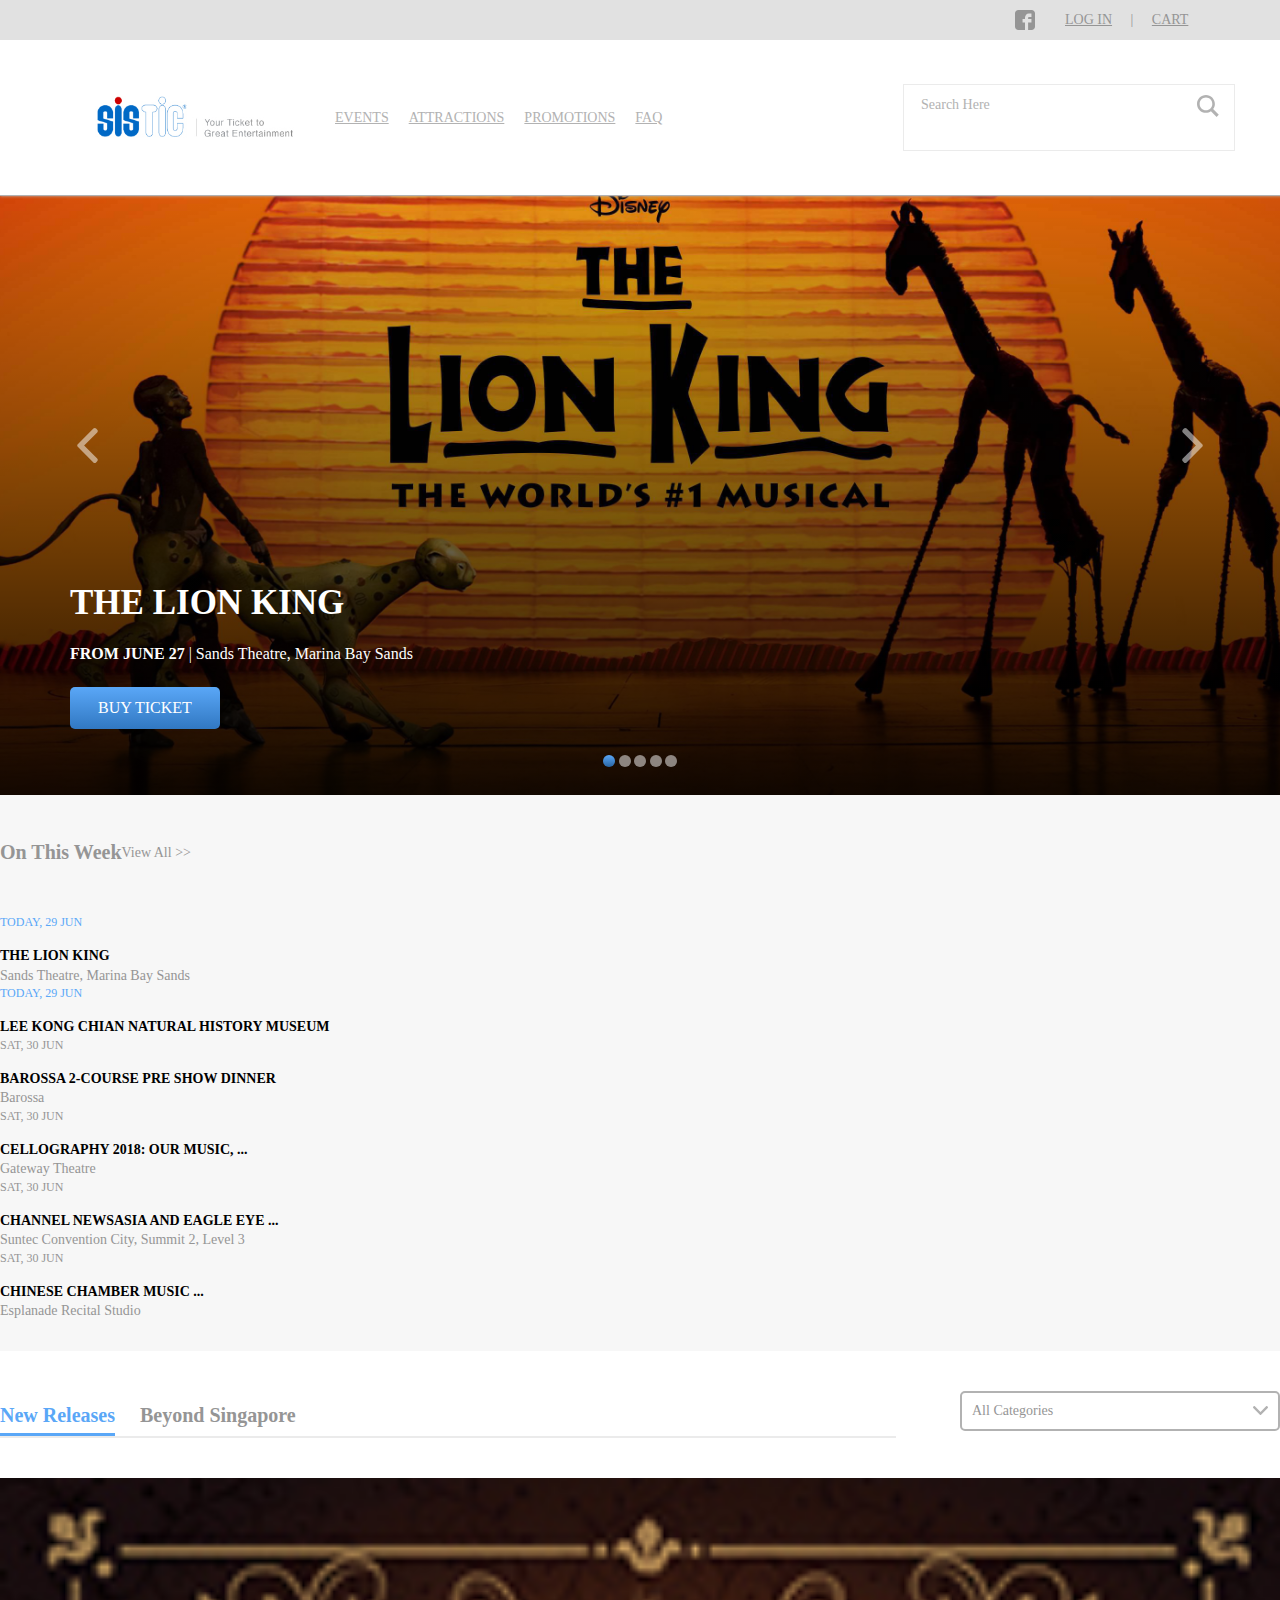
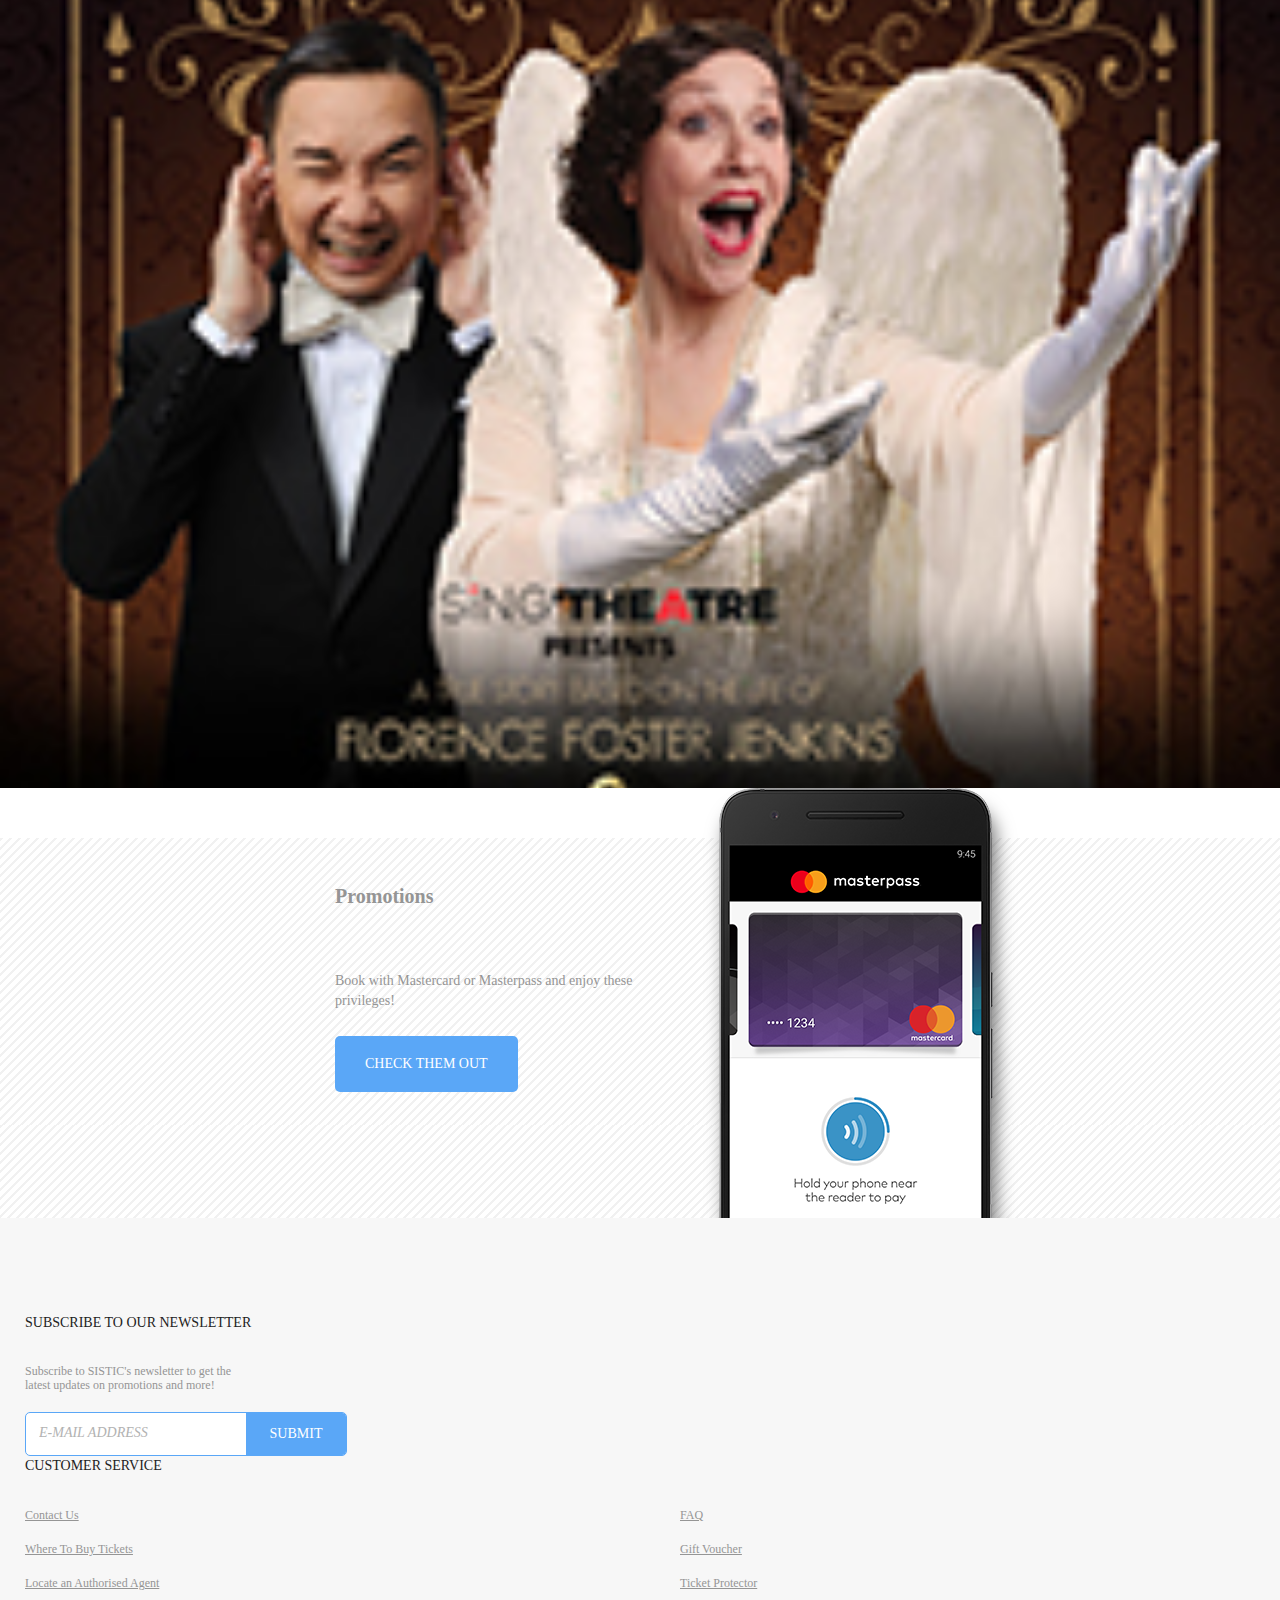
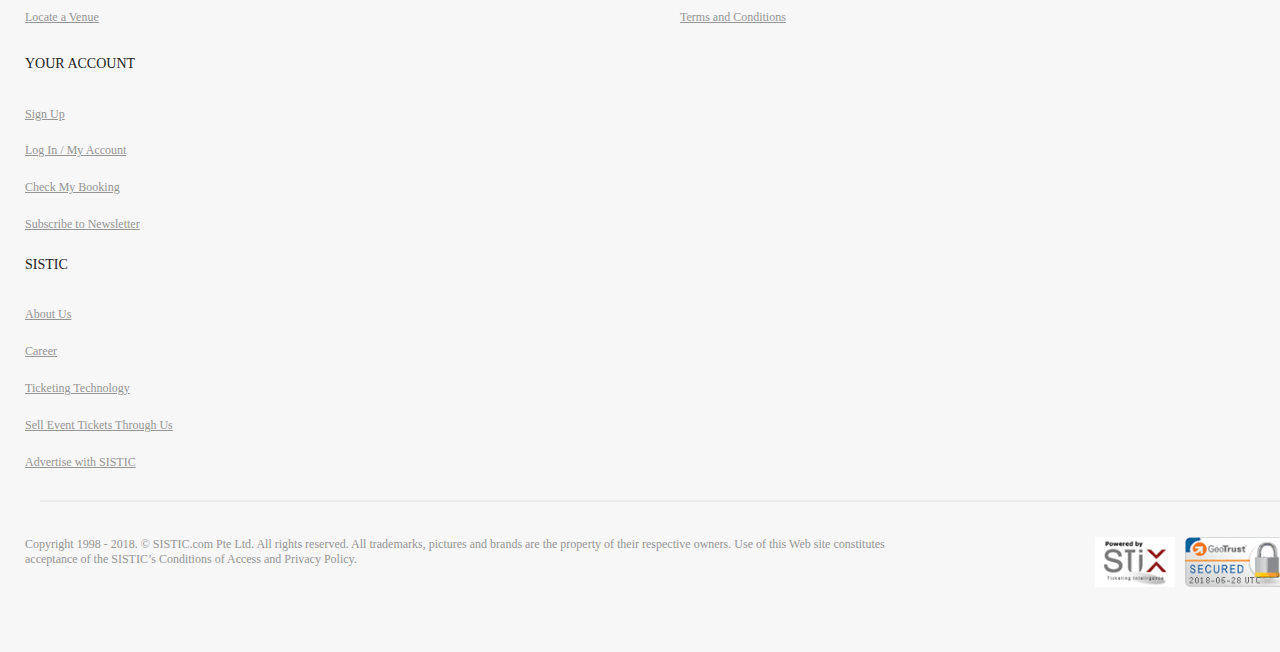
<file: index.html>
<!doctype html>
<html class="no-js" lang="">

<head>
  <meta charset="utf-8">
  <meta http-equiv="x-ua-compatible" content="ie=edge">
  <title>SISTIC</title>
  <meta name="description" content="">
  <meta name="viewport" content="width=device-width, initial-scale=1, shrink-to-fit=no">

  <link href="https://fonts.googleapis.com/css?family=Cute+Font&amp;subset=korean" rel="stylesheet">

<link rel="stylesheet" href="https://stackpath.bootstrapcdn.com/bootstrap/4.1.3/css/bootstrap.min.css" integrity="sha384-MCw98/SFnGE8fJT3GXwEOngsV7Zt27NXFoaoApmYm81iuXoPkFOJwJ8ERdknLPMO" crossorigin="anonymous">

<link rel="stylesheet" href="css/normalize.css">
<link rel="stylesheet" href="css/sistic.css">

  <link rel="manifest" href="site.webmanifest">
  <link rel="apple-touch-icon" href="icon.png">

  <link rel="shortcut icon" type="image/png" href='img/favicon.ico'>
  <!-- Place favicon.ico in the root directory -->

<script src="https://ajax.googleapis.com/ajax/libs/jquery/1.11.0/jquery.min.js"></script>



</head>

<body>

<div class="header-grey">
  <div class="innerheader-grey">

    <div class="links">
      <a class="facebook" href=""></a>
      <a class="login" href="">LOG IN</a>
      |
      <a class="cart" href="">CART</a>
    </div>

  </div>
</div>


<div class="header-white">
  <div class="hiddencontainer">
    <div class="everything">

      <a href="index.html"><img class="logo" src="img/logo.jpg" /></a>

      <div class="nav">
        <ul>
          <li><a href="">EVENTS</a></li>
          <li><a href="">ATTRACTIONS</a></li>
          <li><a href="">PROMOTIONS</a></li>
          <li><a href="">FAQ</a></li>
        </ul>
      </div>

      <div class="icons">
        <div class="searchicon"></div>

        <form class="searchbox">
          <input type="search" id="search_input" placeholder="Search Here" class="search"/>
          <a href="search.html"><div class="submit""></div></a>
        </form>

        <div class="hamburgermenuicon"></div>
      </div>

    </div>
  </div>
</div>





<!--BODY-->

<div class="carousel">

	<div class="carousel-img">
    <div class="gradientoverlay"></div>
  </div>

  <div class="carousel-header">

    <a href=""><div class="prev"></div></a>
    <a href=""><div class="next"></div></a>

    <h1><strong>THE LION KING</strong></h1>

    <p class="pmobile">
      <strong>FROM JUNE 27</strong>
      <br>
      Sands Theatre, Marina Bay Sands
    </p>

    <p class="ptabdes">
      <strong>FROM JUNE 27</strong> | Sands Theatre, Marina Bay Sands
    </p>

    <a href=""><button value="BUY TICKET" class="buy-ticket">BUY TICKET</button></a>

  </div>

  <div class="dots">
    <center>
      <div class="selecteddot"></div>
      <div class="normaldot"></div>
      <div class="normaldot"></div>
      <div class="normaldot"></div>
      <div class="normaldot"></div>
    </center>
  </div>

</div>






<!--on this week for mobile and tablet-->

<div class="onthisweek mobile">

  <h1>On This Week</h1>
  <p>View All >></p>


  <div class="dayswrapper">
    <div class="days">

      <div class="oneday">
        <div class="date">TODAY, 29 JUN</div>
        <div class="eventtitle"><strong>THE LION KING</strong></div>
        Sands Theatre, Marina Bay Sands
      </div>

      &nbsp;


      <div class="oneday">
        <div class="date">TODAY, 29 JUN</div>
        <div class="eventtitle"><strong>LEE KONG CHIAN NATURAL HISTORY MUSEUM</strong></div>
      </div>

      &nbsp;

      <div class="oneday">
        <div class="otherdate">SAT, 30 JUN</div>
        <div class="eventtitle"><strong>BAROSSA 2-COURSE PRE SHOW DINNER</strong></div>
          Barossa
      </div>

      &nbsp;

      <div class="oneday">
        <div class="otherdate">SAT, 30 JUN</div>
        <div class="eventtitle"><strong>CELLOGRAPHY 2018: OUR MUSIC, ...</strong></div>
          Gateway Theatre
      </div>

      &nbsp;

      <div class="oneday">
        <div class="otherdate">SAT, 30 JUN</div>
        <div class="eventtitle"><strong>CHANNEL NEWSASIA AND EAGLE EYE ...</strong></div>
          Suntec Convention City, Summit 2, Level 3
      </div>

      &nbsp;

      <div class="oneday">
        <div class="otherdate">SAT, 30 JUN</div>
        <div class="eventtitle"><strong>CHINESE CHAMBER MUSIC ...</strong></div>
          Esplanade Recital Studio
      </div>


    </div>
  </div>

</div>



<!--new releases for mobile-->

<div class="newrelease mobile">

  <div class="tabs"><h1><span class="chosen">New Releases</span>&nbsp; Beyond Singapore</h1></div>

  <div class="p">
    <form>
      <select id="dropdown">
        <option value="1">All Categories</option>
        <option value="2">Comedy</option>
        <option value="3">Concert</option>
        <option value="4">Dance</option>
        <option value="5">Family Entertainment</option>
        <option value="6">Film/Movies</option>
        <option value="7">Food & Beverage</option>
        <option value="8">Lifestyle/Leisure</option>
        <option value="9">MICE</option>
        <option value="10">Merchandise</option>
        <option value="11">Musical</option>
        <option value="12">Orchestra</option>
        <option value="13">Seminar/Workshop</option>
        <option value="13">Sports</option>
        <option value="14">Theatre</option>
      </select>
    </form>
  </div>




  <div class="eventswrapper">

    <div class="events firstevent">

      <div class="event" style="margin-left:15px">
        <a href="">
          <img src="img/SOUVENIR.jpg" />
          <div class="title"><span class="title-span">SOUVENIR</span></div>
        </a>
        <div class="eventdate">Wed, 19 - Sat, 29 Sep 2018</div>
      </div>

      &nbsp;

      <div class="event">
        <a href="">
          <img src="img/CHANCE.jpg" />
          <div class="title"><span class="title-span">Chance The Rapper – Live in Singapore</span></div>
        </a>
        <div class="eventdate">Sat, 25 Aug 2018</div>
      </div>

      &nbsp;


      <div class="event">
        <a href="">
          <img src="img/GETAI.jpg" />
          <div class="title"><span class="title-span">Getai Challenge 2018 – Grand Final</span></div>
        </a>
        <div class="eventdate">Thu, 26 Jul 2018</div>
      </div>

      &nbsp;

      <div class="event ">
        <a href="">
          <img src="img/SUNGHAJUNG.jpg" />
          <div class="title"><span class="title-span">AT HOME WITH SUNGHA JUNG</span></div>
        </a>
        <div class="eventdate">Fri, 10 Aug 2018</div>
      </div>

      &nbsp;

      <div class="event">
        <a href="">
          <img src="img/THEFALL.jpg" />
          <div class="title"><span class="title-span">THE FALL</span></div>
        </a>
        <div class="eventdate">Fri, 24 - Sat, 25 Aug 2018</div>
      </div>

      &nbsp;

      <div class="event">
        <a href="">
          <img src="img/COMEDYJAM.jpg" />
          <div class="title"><span class="title-span">Middle Eastern Comedy Jam (M18</span></div>
        </a>
        <div class="eventdate">Thu, 9 Aug 2018</div>
      </div>

      &nbsp;

    </div>

  </div>

  <center><a href=""><button value="VIEW ALL" class="viewall">View all</button></a></center>

</div>






<!--on this week for DESKTOP-->


<div class="graybg">
  <div class="container">
    <div class="onthisweekdes col-lg-12">

      <div class="header">
        <h1 class="col-lg-10">On This Week</h1>
        <p class="col-lg-2">View All >></p>
      </div>

      <div class="row">

        <br>

        <div class="col-lg-2">
          <div class="date">TODAY, 29 JUN</div>
          <div class="eventtitle"><strong>THE LION KING</strong></div>
          Sands Theatre, Marina Bay Sands
        </div>

        <div class="col-lg-2">
          <div class="date">TODAY, 29 JUN</div>
          <div class="eventtitle"><strong>LEE KONG CHIAN NATURAL HISTORY MUSEUM</strong></div>
        </div>

        <div class="col-lg-2">
          <div class="otherdate">SAT, 30 JUN</div>
          <div class="eventtitle"><strong>BAROSSA 2-COURSE PRE SHOW DINNER</strong></div>
            Barossa
        </div>

        <div class="col-lg-2">
          <div class="otherdate">SAT, 30 JUN</div>
          <div class="eventtitle"><strong>CELLOGRAPHY 2018: OUR MUSIC, ...</strong></div>
            Gateway Theatre
        </div>

        <div class="col-lg-2">
          <div class="otherdate">SAT, 30 JUN</div>
          <div class="eventtitle"><strong>CHANNEL NEWSASIA AND EAGLE EYE ...</strong></div>
            Suntec Convention City, Summit 2, Level 3
        </div>

        <div class="col-lg-2">
          <div class="otherdate">SAT, 30 JUN</div>
          <div class="eventtitle"><strong>CHINESE CHAMBER MUSIC ...</strong></div>
            Esplanade Recital Studio
        </div>

      </div>

    </div>
  </div>
</div>



<!--new releases for TABLET and DESKTOP-->


<div class="container newreleases-tab-container">
  <div class="newrelease desktop tablet col-lg-12">

    <div class="tabs"><h1><span class="chosen">New Releases</span>&nbsp; Beyond Singapore</h1></div>

    <div class="p">
      <form>
        <select id="dropdown">
          <option value="1">All Categories</option>
          <option value="2">Comedy</option>
          <option value="3">Concert</option>
          <option value="4">Dance</option>
          <option value="5">Family Entertainment</option>
          <option value="6">Film/Movies</option>
          <option value="7">Food & Beverage</option>
          <option value="8">Lifestyle/Leisure</option>
          <option value="9">MICE</option>
          <option value="10">Merchandise</option>
          <option value="11">Musical</option>
          <option value="12">Orchestra</option>
          <option value="13">Seminar/Workshop</option>
          <option value="13">Sports</option>
          <option value="14">Theatre</option>
        </select>
      </form>
    </div>


    <div class="eventswrapper">

      <div class="row">

        <div class="eventdes col-md-4 col-lg-3">
        <a href="">
          <img src="img/SOUVENIR.jpg" />
          <div class="title"><span class="title-span">SOUVENIR</span></div>
        </a>
          <div class="eventdate">Wed, 19 - Sat, 29 Sep 2018</div>
        </div>

        <div class="eventdes col-md-4 col-lg-3">
          <a href="">
            <img src="img/CHANCE.jpg" />
            <div class="title"><span class="title-span">Chance The Rapper – Live in Singapore</span></div>
          </a>
          <div class="eventdate">Sat, 25 Aug 2018</div>
        </div>

        <div class="eventdes col-md-4 col-lg-3">
          <a href="">
            <img src="img/GETAI.jpg" />
            <div class="title"><span class="title-span">Getai Challenge 2018 – Grand Final</span></div>
          </a>
          <div class="eventdate">Thu, 26 Jul 2018</div>
        </div>

        <div class="eventdes col-md-4 col-lg-3">
          <a href="">
            <img src="img/SUNGHAJUNG.jpg" />
            <div class="title"><span class="title-span">AT HOME WITH SUNGHA JUNG</span></div>
          </a>
          <div class="eventdate">Fri, 10 Aug 2018</div>
        </div>

        <div class="eventdes col-md-4 col-lg-3">
          <a href="">
            <img src="img/THEFALL.jpg" />
            <div class="title"><span class="title-span">THE FALL</span></div>
          </a>
          <div class="eventdate"><span class="title-span">Fri, 24 - Sat, 25 Aug 2018</span></div>
        </div>

        <div class="eventdes col-md-4 col-lg-3">
          <a href="">
            <img src="img/COMEDYJAM.jpg" />
            <div class="title"><span class="title-span">Middle Eastern Comedy Jam (M18)</span></div>
          </a>
          <div class="eventdate">Thu, 9 Aug 2018</div>
        </div>

        <div class="eventdes col-md-4 col-lg-3 desktop">
          <a href="">
            <img src="img/SPELLBOOK.jpg" />
            <div class="title"><span class="title-span">SSO CONCERTS FOR CHILDREN: THE CONDUCTOR'S ...</span></div>
          </a>
          <div class="eventdate">Sat, 8 - Sun, 9 Sep 2018</div>
        </div>

        <div class="eventdes col-md-4 col-lg-3 desktop">
          <a href="">
            <img src="img/MUSIC.jpg" />
            <div class="title"><span class="title-span">SSO CONCERTS FOR CHILDREN: MUSIC TELLS A STORY</span></div>
          </a>
          <div class="eventdate">Sat, 10 - Sun, 11 Nov 2018</div>
        </div>

      </div>

      <center><a href=""><button value="VIEW ALL" class="viewall">View all</button></a></center>

    </div>

  </div>
</div>




<!--PROMOTIONS-->

<div class="promodes1 desktop">

  <div class="promodes2">

    <div class="promo2">
      <h1>Promotions</h1>
      <p>Book with Mastercard or Masterpass and enjoy these privileges!</p>
      <a href=""><button value="checkthemout" class="checkthemout">CHECK THEM OUT</button></a>
    </div>

    <img class="masterpass" src="img/masterpass.png" />

  </div>

</div>




<!--PROMOTIONS FOR MOBILE AND TABLET-->


<div class="promo">

  <div class="promo2">
    <h1>Promotions</h1>
    <p>Book with Mastercard or Masterpass and enjoy these privileges!</p>
    <a href=""><button value="checkthemout" class="checkthemout">CHECK THEM OUT</button></a>
  </div>

  <img class="masterpass" src="img/masterpass.png" />

</div>





<div class="searchpopup">
  <div class="searchbox-container">

    <form class="searchbox-mobile">
      <input type="search" id="search_input" placeholder="Search Here" class="search-mobile"/>
      <a href="search.html"><div class="submit-mobile""></div></a>
    </form>

  </div>
</div>



<!--footer-->
<div class="footer">
  <div class="mobfooter">

      <div class="subscribe">SUBSCRIBE TO OUR NEWSLETTER</div>
      <div class="first">

        <p>Subscribe to SISTIC's newsletter to get the latest updates on promotions and more!</p>

        <form class="subscribebox">
          <input placeholder="E-mail address" type="email" id="email_input" class="email" />
          <input type="submit" value="SUBMIT" class="subscribesubmit" />
        </form>

      </div>


      <div class="service">CUSTOMER SERVICE</div>
      <div class="second">
        <ul class="ulfooter3 p2">
            <li><a href="">Contact Us</a></li>
            <li><a href="">Where To Buy Tickets</a></li>
            <li><a href="">Locate an Authorised Agent</a></li>
            <li><a href="">Locate a Venue</a></li>
            <li><a href="">FAQ</a></li>
            <li><a href="">Gift Voucher</a></li>
            <li><a href="">Ticket Protector</a></li>
            <li><a href="">Terms and Conditions</a></li>
          </ul>
      </div>


      <div class="account">YOUR ACCOUNT</div>
      <div class="third">
        <ul class="ulfooter3">
          <li><a href="">Sign Up</a></li>
          <li><a href="">Log In / My Account</a></li>
          <li><a href="">Check My Booking</a></li>
          <li><a href="">Subscribe to Newsletter</a></li>
        </ul>
      </div>

      <div class="sistic">SISTIC</div>
      <div class="fourth">
        <ul class="ulfooter3">
            <li><a href="">About Us</a></li>
            <li><a href="">Career</a></li>
            <li><a href="">Ticketing Technology</a></li>
            <li><a href="">Sell Event Tickets Through Us</a></li>
            <li><a href="">Advertise with SISTIC</a></li>
          </ul>
      </div>


      <div class="cc">
        Copyright 1998 - 2018. © SISTIC.com Pte Ltd. All rights reserved. All trademarks, pictures and brands are the property of their respective owners. Use of this Web site constitutes acceptance of the SISTIC’s Conditions of Access and Privacy Policy.
      </div>

      <div class="poweredby">
        <img src="img/footer-stix-logo.gif" />
        &nbsp;
        <img src="img/getgeotrustsslseal.gif" />
      </div>

  </div>



  <div class="container desfooter">
    <div class="row">

        <div class="col-lg-4">
          SUBSCRIBE TO OUR NEWSLETTER
          <p>Subscribe to SISTIC's newsletter to get the<br>latest updates on promotions and more!</p>

          <form class="subscribebox">
            <input placeholder="E-mail address" type="email" id="email_input" class="email" />
            <input type="submit" value="SUBMIT" class="subscribesubmit" />
          </form>
        </div>

        <div class="col-lg-4">
          CUSTOMER SERVICE
          <br>

            <ul class="ulfooter1 p2">
              <li><a href="">Contact Us</a></li>
              <li><a href="">Where To Buy Tickets</a></li>
              <li><a href="">Locate an Authorised Agent</a></li>
              <li><a href="">Locate a Venue</a></li>
            </ul>

            <ul class="ulfooter2 p2">
              <li><a href="">FAQ</a></li>
              <li><a href="">Gift Voucher</a></li>
              <li><a href="">Ticket Protector</a></li>
              <li><a href="">Terms and Conditions</a></li>
            </ul>

        </div>

        <div class="col-lg-2">
          YOUR ACCOUNT

            <ul class="ulfooter3">
              <li><a href="">Sign Up</a></li>
              <li><a href="">Log In / My Account</a></li>
              <li><a href="">Check My Booking</a></li>
              <li><a href="">Subscribe to Newsletter</a></li>
            </ul>

        </div>


        <div class="col-lg-2">
          SISTIC

            <ul class="ulfooter3">
              <li><a href="">About Us</a></li>
              <li><a href="">Career</a></li>
              <li><a href="">Ticketing Technology</a></li>
              <li><a href="">Sell Event Tickets Through Us</a></li>
              <li><a href="">Advertise with SISTIC</a></li>
            </ul>

        </div>

        <div class="line"></div>

        <div class="cc col-lg-8">
          Copyright 1998 - 2018. © SISTIC.com Pte Ltd. All rights reserved. All trademarks, pictures and brands are the property of their respective owners. Use of this Web site constitutes acceptance of the SISTIC’s Conditions of Access and Privacy Policy.
        </div>

        <div class="poweredby col-lg-4">
          <img src="img/footer-stix-logo.gif" />
          &nbsp;
          <img src="img/getgeotrustsslseal.gif" />
        </div>


    </div>
  </div>


</div>



<script>

$(function(){
  $('.searchicon').click(function(){
    
      var hidden = $('.searchpopup');
      if (hidden.hasClass('visible2')){
        hidden.removeClass('visible2');
      } else {
        hidden.addClass('visible2');
      }
  });
});


</script>


<script>

$(".subscribe").on("click",function(e){
  e.preventDefault();
  $(".first").slideToggle();
  $(".subscribe").toggleClass("off-dropdown");
});

$(".service").on("click",function(e){
  e.preventDefault();
  $(".second").slideToggle();
  $(".service").toggleClass("off-dropdown");
});

$(".account").on("click",function(e){
  e.preventDefault();
  $(".third").slideToggle();
  $(".account").toggleClass("off-dropdown");
});

$(".sistic").on("click",function(e){
  e.preventDefault();
  $(".fourth").slideToggle();
  $(".sistic").toggleClass("off-dropdown");
});

</script>



</body>

</html>
</file>
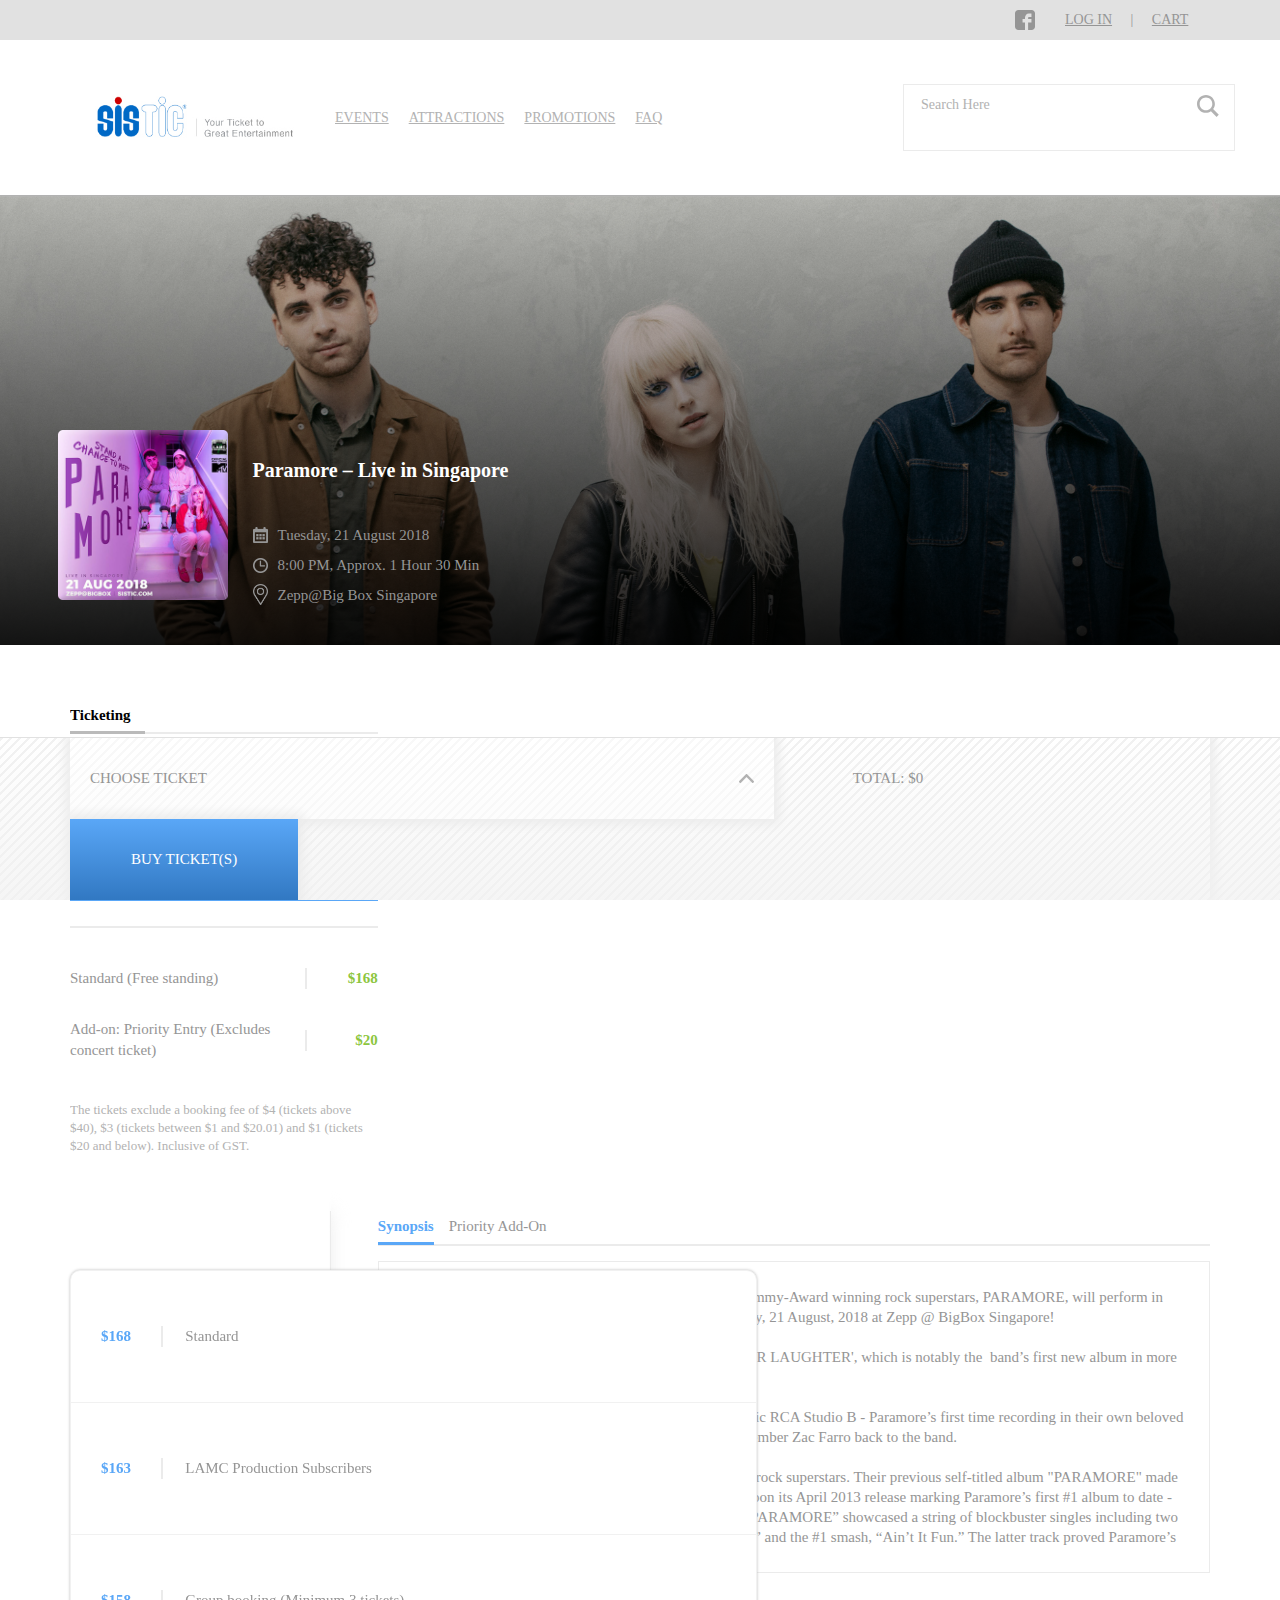
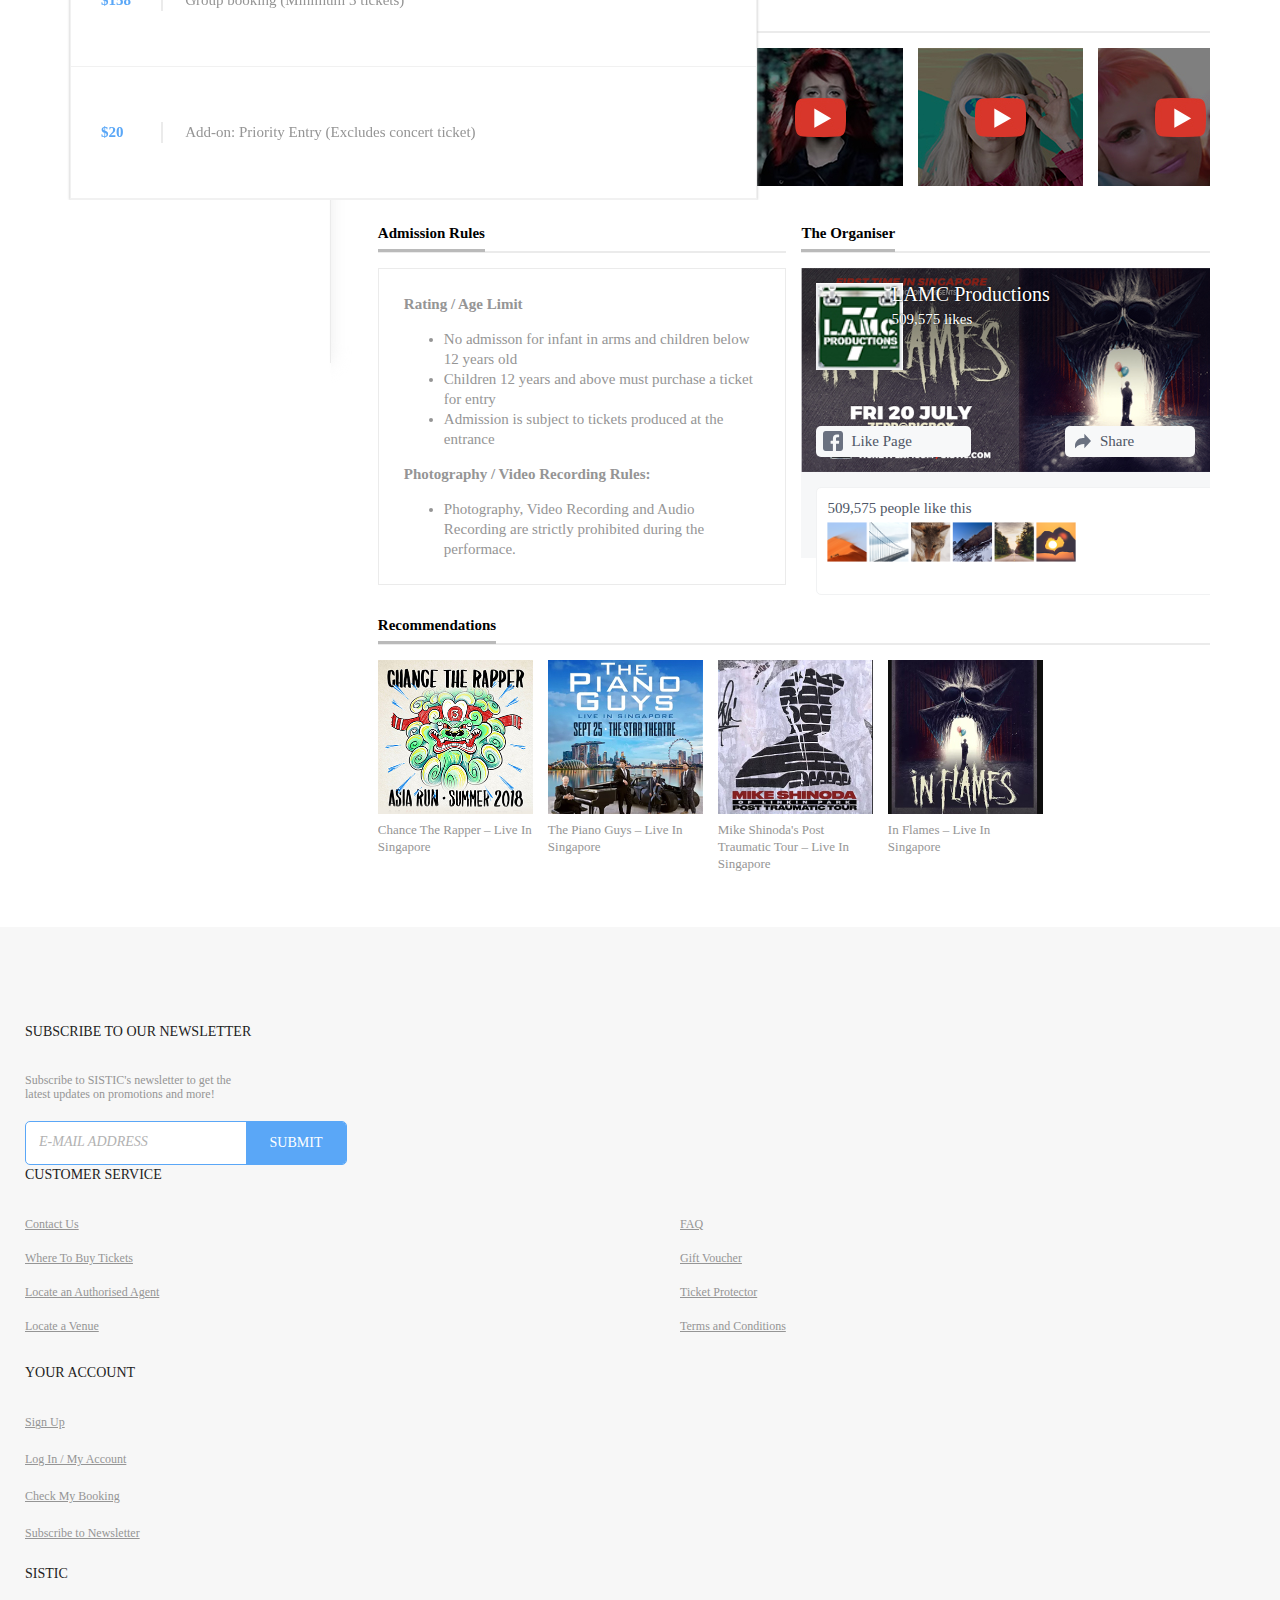
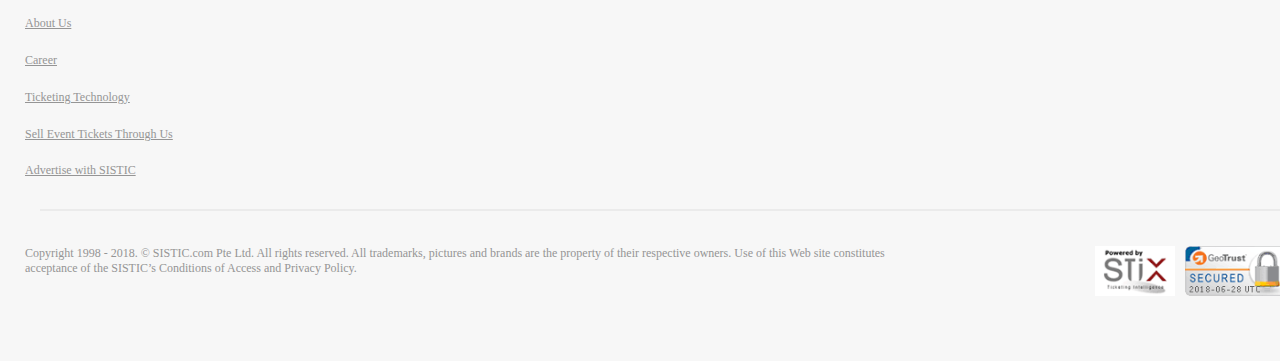
<file: paramore.html>
<!doctype html>
<html class="no-js" lang="">

<head>
  <meta charset="utf-8">
  <meta http-equiv="x-ua-compatible" content="ie=edge">
  <title>PARAMORE</title>
  <meta name="description" content="">
  <meta name="viewport" content="width=device-width, initial-scale=1, shrink-to-fit=no">

  <link href="https://fonts.googleapis.com/css?family=Cute+Font&amp;subset=korean" rel="stylesheet">

<link rel="stylesheet" href="https://stackpath.bootstrapcdn.com/bootstrap/4.1.3/css/bootstrap.min.css" integrity="sha384-MCw98/SFnGE8fJT3GXwEOngsV7Zt27NXFoaoApmYm81iuXoPkFOJwJ8ERdknLPMO" crossorigin="anonymous">

<link rel="stylesheet" href="css/normalize.css">
<link rel="stylesheet" href="css/sistic.css">

  <link rel="manifest" href="site.webmanifest">

  <link rel="shortcut icon" type="image/png" href='img/favicon.ico'>

  <!-- Place favicon.ico in the root directory -->

<script src="https://ajax.googleapis.com/ajax/libs/jquery/1.11.0/jquery.min.js"></script>


</head>

<body>

<div class="header-grey">
  <div class="innerheader-grey">

    <div class="links">
      <a class="facebook" href=""></a>
      <a class="login" href="">LOG IN</a>
      |
      <a class="cart" href="">CART</a>
    </div>

  </div>
</div>


<div class="header-white">
  <div class="hiddencontainer">
    <div class="everything">

      <a href="index.html"><img class="logo" src="img/logo.jpg" /></a>

      <div class="nav">
        <ul>
          <li><a href="">EVENTS</a></li>
          <li><a href="">ATTRACTIONS</a></li>
          <li><a href="">PROMOTIONS</a></li>
          <li><a href="">FAQ</a></li>
        </ul>
      </div>

      <div class="icons">
        <div class="searchicon"></div>

        <form class="searchbox">
          <input type="search" id="search_input" placeholder="Search Here" class="search"/>
          <a href="search.html"><div class="submit""></div></a>
        </form>

        <div class="hamburgermenuicon"></div>
      </div>

    </div>
  </div>
</div>


<!--BODY-->



<div class="artistbgimg">

  <div class="artistbgimg-img">
    <div class="gradientoverlay"></div>
  </div>



  <div class="breadcrumb2">
    Home / Search / Paramore
  </div>


  <div class="artistinfo">

    <img src="img/artistdp.png" class="artistdp" />
    <h1>Paramore – Live in Singapore</h1>
    <div class="dateicon"></div>Tuesday, 21 August 2018
    <br>
    <div class="timeicon"></div>8:00 PM, Approx. 1 Hour 30 Min
    <br>
    <div class="locationicon"></div>Zepp@Big Box Singapore

  </div>

</div>



<div class="desktopwrapper">

  <div class="ticketing">

    <div class="labelling">

      <div class="ticketinglabel">
        Ticketing
      </div>

      <div class="justtheline"></div>

    </div>


    Start sales date : 3 May 2018, 10am


    <div class="twocolumns">
      <p class="blockquote">
        <em>Early bird</em> (till 5 May 2018): $158
        <br><br>
        $10 OFF <em>group booking</em> (from 7 May 2018) – Min. 3 tickets
      </p>


      <div class="dash"></div>


      <div class="typeandprice">

        <div class="ticket-type">
          <p class="tickettype">Standard (Free standing)</p>
          <p class="price">$168</p>
        </div>

        <div class="ticket-type">
          <p class="tickettype">Add-on: Priority Entry (Excludes concert ticket)</p>
          <p class="price">$20</p>
        </div>

      </div>

    </div>


    <p class="smalltext">
      The tickets exclude a booking fee of $4 (tickets above $40), $3 (tickets between $1 and $20.01) and $1 (tickets $20 and below). Inclusive of GST.
    </p>

  </div>



  <div class="bodycontent">

    <div class="tabs"><span class="chosen">Synopsis</span>Priority Add-On</div>

    <div class="synopsisbox">

      <div class="synopsistext">

        LAMC Productions is excited to announce that iconic Grammy-Award winning rock superstars, PARAMORE, will perform in Singapore, as part of their ‘After Laughter’ tour on Tuesday, 21 August, 2018 at Zepp @ BigBox Singapore! 
        <br>
        <br>
        Paramore recently released their fifth studio album, 'AFTER LAUGHTER', which is notably the  band’s first new album in more than four years and they are excited to return to Singapore!
        <br>
        <br>
        "AFTER LAUGHTER" was recorded at Nashville’s historic RCA Studio B - Paramore’s first time recording in their own beloved hometown.This album also marks the return of original member Zac Farro back to the band.
        <br>
        <br>
        Paramore has long established themselves as international rock superstars. Their previous self-titled album "PARAMORE" made a chart topping debut atop the SoundScan/Billboard 200 upon its April 2013 release marking Paramore’s first #1 album to date - and also scoring an array of #1 debuts around the globe. “PARAMORE” showcased a string of blockbuster singles including two 2x RIAA platinum-certified hits, the top 10 “Still Into You” and the #1 smash, “Ain’t It Fun.” The latter track proved Paramore’s biggest single to date, ascending to #1 at Hot AC and Rock radio outlets nationwide, #2 at Top 40, as well as to the top 10 on Billboard’s “Hot 100” - the band’s first ever top 10 hit on the overall chart and their highest peaking song thus far. Paramore has had a truly remarkable run of RIAA certified albums and singles since coming together in Nashville in 2004, from 2005’s gold-certified debut, “ALL WE KNOW IS FALLING” and 2007’s 2x platinum-certified breakthrough, “RIOT!” (with its 3x platinum-certified hit, “Misery Business,” as well as the platinum-certified singles "crushcrushcrush" and “That’s What You Get”) to 2008’s worldwide platinum “Decode” (from Chop Shop/Atlantic's chart-topping “TWILIGHT - ORIGINAL MOTION PICTURE SOUNDTRACK”) and 2009’s platinum-certified “brand new eyes” and its GRAMMY®-nominated smash, “The Only Exception.”
        <br>
        <br>
        Long regarded as an exhilarating live act, Paramore has spent much of the past decade-plus on the road, with highlights including sold out headline arena tours and show-stealing festival sets around the globe.
        <br>
        <br>
        Paramore was formed in 2003 in Nashville, TN. Still in junior high, music made up 100% of their extracurricular time. Until eventually, they all left for tour in the middle of a school year and thank heaven music would eventually work out for them. No one understood how a band so un-country could be from this strange little town called Nashville, nor how a bunch of kids so small could play their angst-filled songs so proudly. Much time has passed since those innocent days. Life has worn its grooves into the record that is Paramore's collective life.
        <br>
        <br>
        If you look closely, you can see that the members of Paramore all have very sexy dark circles under their eyes now... and surprisingly, haven't all quit music after years of sexism in the media, soap opera-worthy drama, and nearly 15 years inside the brutal beast that is the music industry. Paramore still reside in their beloved home of Nashville, TN, which these days looks a lot more like a construction site than a well-kept secret. They spend most their days and nights sitting on the porch together laughing or crying... reminiscing, daydreaming, or trying desperately to just stay present.
        <br>
        <br>
        This show is not one to be missed!

      </div>

      <div class="readmore">READ MORE</div>
      <div class="readless">READ LESS</div>


    </div>



    <div class="tabs2"><span class="chosen2">Gallery</span></div>

    <div class="gallerypics">
      <div class="gallerypiccontainer">

        <div class="gallery"><img src="img/gallery_paramore.jpg" /></div>
        <div class="gallery"><img src="img/gallery_paramore2.jpg" /></div>
        <div class="gallery"><img src="img/gallery_paramore3.jpg" /></div>
        <div class="gallery"><img src="img/gallery_paramore4.jpg" /></div>
        <div class="gallery gallery-last"><img src="img/gallery_paramore5.jpg" /></div>

      </div>
    </div>



    <div class="wrap1">

      <div class="tabs2"><span class="chosen2">Admission Rules</span></div>

      <div class="admissionrulesbox">

        <strong>Rating / Age Limit</strong>
        <ul>
          <li>No admisson for infant in arms and children below 12 years old</li>
          <li>Children 12 years and above must purchase a ticket for entry</li>
          <li>Admission is subject to tickets produced at the entrance</li>
        </ul>

        <strong>Photography / Video Recording Rules:</strong>
        <ul class="two">
          <li>Photography, Video Recording and Audio Recording are strictly prohibited during the performace.</li>
        </ul>

      </div>

    </div>

    <div class="wrap2">

      <div class="tabs2"><span class="chosen2">The Organiser</span></div>

      <div class="fb">
        <div class="fb-header">
          <div class="fb-name">
            <font class="fb-lamc">LAMC Productions</font>
            <br>
            509,575 likes
          </div>

          <div class="fb-like">
            Like Page
          </div>

          <div class="fb-share">
            Share
          </div>
        </div>

        <div class="fb-ppl">
          509,575 people like this
          <img src="img/fb-pp.png" />
        </div>

      </div>

    </div>


    <div class="wrap3">

      <div class="tabs2"><span class="chosen2">Recommendations</span></div>

      <div class="recpics">
        <div class="recpiccontainer">
          <div class="rec"><img src="img/chancetherapper.jpg" />Chance The Rapper – Live In Singapore</div>
          <div class="rec"><img src="img/thepianoguys.jpg" />The Piano Guys – Live In Singapore</div>
          <div class="rec"><img src="img/mikeshinoda.jpg" />Mike Shinoda's Post Traumatic Tour – Live In Singapore</div>
          <div class="rec rec-last"><img src="img/inflames.jpg" />In Flames – Live In Singapore</div>
        </div>
      </div>

    </div>


  </div>

</div>




<div class="ticketbar">

  <div class="ticketbarcontainer">

    <div class="ticketgradient"></div>

    <div class="text">
      CHOOSE TICKET
    </div>


    <div class="ticketbar-price">
      TOTAL: $0
    </div>

    <div class="buyticket">
      BUY TICKET(S) <p class="nope">– $0</p>
    </div>

  </div>

</div>


<div class="ticketpopup">
  <div class="ticketpopup-desktop">

    <div class="ticketcat ticketcat-desktop">

      <div class="catprice">
        <div class="catprice-ticket">$168</div>
        <p class="cattype">
          Standard
        </p>
      </div>

      <div class="choosetix">
        <button class="minus"></button>
        <input type="text" id="" placeholder="" value="0" class="quantity2"/>
        <button class="plus"></button>
      </div>

    </div>


    <div class="ticketcat">

      <div class="catprice">
        <div class="catprice-ticket">$163</div>
        <p class="cattype">
          LAMC Production Subscribers
        </p>
      </div>

      <div class="choosetix">
        <button class="minus"></button>
        <input type="text" id="" placeholder="" value="0" class="quantity2"/>
        <button class="plus"></button>
      </div>

    </div>


    <div class="ticketcat">

      <div class="catprice">
        <div class="catprice-ticket">$158</div>
        <p class="cattype">
          Group booking (Minimum 3 tickets)
        </p>
      </div>

      <div class="choosetix">
        <button class="minus"></button>
        <input type="text" id="" placeholder="" value="0" class="quantity2"/>
        <button class="plus"></button>
      </div>

    </div>


    <div class="ticketcat">

      <div class="catprice">
        <div class="catprice-ticket">$20</div>
        <p class="cattype">
          Add-on: Priority Entry (Excludes concert ticket)
        </p>
      </div>

      <div class="choosetix">
        <button class="minus"></button>
        <input type="text" id="" placeholder="" value="0" class="quantity2"/>
        <button class="plus"></button>
      </div>

    </div>


  </div>
</div>




<div class="searchpopup">

  <div class="searchbox-container">
    <form class="searchbox-mobile">
      <input type="search" id="search_input" placeholder="Search Here" class="search-mobile"/>
      <a href="search.html"><div class="submit-mobile""></div></a>
    </form>
  </div>
  
</div>




<!--footer-->
<div class="footer">
  <div class="mobfooter">

      <div class="subscribe">SUBSCRIBE TO OUR NEWSLETTER</div>
      <div class="first">

        <p>Subscribe to SISTIC's newsletter to get the latest updates on promotions and more!</p>

        <form class="subscribebox">
          <input placeholder="E-mail address" type="email" id="email_input" class="email" />
          <input type="submit" value="SUBMIT" class="subscribesubmit" />
        </form>

      </div>


      <div class="service">CUSTOMER SERVICE</div>
      <div class="second">
        <ul class="ulfooter3 p2">
            <li><a href="">Contact Us</a></li>
            <li><a href="">Where To Buy Tickets</a></li>
            <li><a href="">Locate an Authorised Agent</a></li>
            <li><a href="">Locate a Venue</a></li>
            <li><a href="">FAQ</a></li>
            <li><a href="">Gift Voucher</a></li>
            <li><a href="">Ticket Protector</a></li>
            <li><a href="">Terms and Conditions</a></li>
          </ul>
      </div>


      <div class="account">YOUR ACCOUNT</div>
      <div class="third">
        <ul class="ulfooter3">
          <li><a href="">Sign Up</a></li>
          <li><a href="">Log In / My Account</a></li>
          <li><a href="">Check My Booking</a></li>
          <li><a href="">Subscribe to Newsletter</a></li>
        </ul>
      </div>

      <div class="sistic">SISTIC</div>
      <div class="fourth">
        <ul class="ulfooter3">
            <li><a href="">About Us</a></li>
            <li><a href="">Career</a></li>
            <li><a href="">Ticketing Technology</a></li>
            <li><a href="">Sell Event Tickets Through Us</a></li>
            <li><a href="">Advertise with SISTIC</a></li>
          </ul>
      </div>


      <div class="cc">
        Copyright 1998 - 2018. © SISTIC.com Pte Ltd. All rights reserved. All trademarks, pictures and brands are the property of their respective owners. Use of this Web site constitutes acceptance of the SISTIC’s Conditions of Access and Privacy Policy.
      </div>

      <div class="poweredby">
        <img src="img/footer-stix-logo.gif" />
        &nbsp;
        <img src="img/getgeotrustsslseal.gif" />
      </div>

  </div>



  <div class="container desfooter">
    <div class="row">

        <div class="col-lg-4">
          SUBSCRIBE TO OUR NEWSLETTER
          <p>Subscribe to SISTIC's newsletter to get the<br>latest updates on promotions and more!</p>

          <form class="subscribebox">
            <input placeholder="E-mail address" type="email" id="email_input" class="email" />
            <input type="submit" value="SUBMIT" class="subscribesubmit" />
          </form>
        </div>

        <div class="col-lg-4">
          CUSTOMER SERVICE
          <br>

            <ul class="ulfooter1 p2">
              <li><a href="">Contact Us</a></li>
              <li><a href="">Where To Buy Tickets</a></li>
              <li><a href="">Locate an Authorised Agent</a></li>
              <li><a href="">Locate a Venue</a></li>
            </ul>

            <ul class="ulfooter2 p2">
              <li><a href="">FAQ</a></li>
              <li><a href="">Gift Voucher</a></li>
              <li><a href="">Ticket Protector</a></li>
              <li><a href="">Terms and Conditions</a></li>
            </ul>

        </div>

        <div class="col-lg-2">
          YOUR ACCOUNT

            <ul class="ulfooter3">
              <li><a href="">Sign Up</a></li>
              <li><a href="">Log In / My Account</a></li>
              <li><a href="">Check My Booking</a></li>
              <li><a href="">Subscribe to Newsletter</a></li>
            </ul>

        </div>


        <div class="col-lg-2">
          SISTIC

            <ul class="ulfooter3">
              <li><a href="">About Us</a></li>
              <li><a href="">Career</a></li>
              <li><a href="">Ticketing Technology</a></li>
              <li><a href="">Sell Event Tickets Through Us</a></li>
              <li><a href="">Advertise with SISTIC</a></li>
            </ul>

        </div>

        <div class="line"></div>

        <div class="cc col-lg-8">
          Copyright 1998 - 2018. © SISTIC.com Pte Ltd. All rights reserved. All trademarks, pictures and brands are the property of their respective owners. Use of this Web site constitutes acceptance of the SISTIC’s Conditions of Access and Privacy Policy.
        </div>

        <div class="poweredby col-lg-4">
          <img src="img/footer-stix-logo.gif" />
          &nbsp;
          <img src="img/getgeotrustsslseal.gif" />
        </div>


    </div>
  </div>


</div>



<script type="text/javascript">
  $(".plus").on("click",function(){
    input = $(this).prev().val();
    input = parseInt(input) + 1;
    $(this).prev().val(input);
    $(this).prev().prev().removeClass("disabled");
  });

    $(".minus").on("click",function(){
    input = $(this).next().val();
    if(input > 0)
    {
    input = parseInt(input) - 1;
    $(this).next().val(input);
    if(input == 0)
    {
      $(this).addClass("disabled");
    }
  }
  });
</script>


<script>


$(function(){
  $('.text').click(function(){
    
      var hidden = $('.ticketpopup');
      if (hidden.hasClass('visible')){
        hidden.removeClass('visible');
      } else {
        hidden.addClass('visible');
      }
  });
});


$(function(){
  $('.searchicon').click(function(){
    
      var hidden = $('.searchpopup');
      if (hidden.hasClass('visible2')){
        hidden.removeClass('visible2');
      } else {
        hidden.addClass('visible2');
      }
  });
});



</script>


<script>

$(".synopsisbox").on("click",function(e){
  e.preventDefault();
  $(".synopsisbox").toggleClass("synopsisbox-longer");
  $(".synopsistext").toggleClass("synopsistext-longer");
  $(".readmore").toggleClass("readmore-nope");
  $(".readless").toggleClass("readless-yes");

});


$(".subscribe").on("click",function(e){
  e.preventDefault();
  $(".first").slideToggle();
  $(".subscribe").toggleClass("off-dropdown");
});

$(".service").on("click",function(e){
  e.preventDefault();
  $(".second").slideToggle();
  $(".service").toggleClass("off-dropdown");
});

$(".account").on("click",function(e){
  e.preventDefault();
  $(".third").slideToggle();
  $(".account").toggleClass("off-dropdown");
});

$(".sistic").on("click",function(e){
  e.preventDefault();
  $(".fourth").slideToggle();
  $(".sistic").toggleClass("off-dropdown");
});

</script>



</body>

</html>
</file>
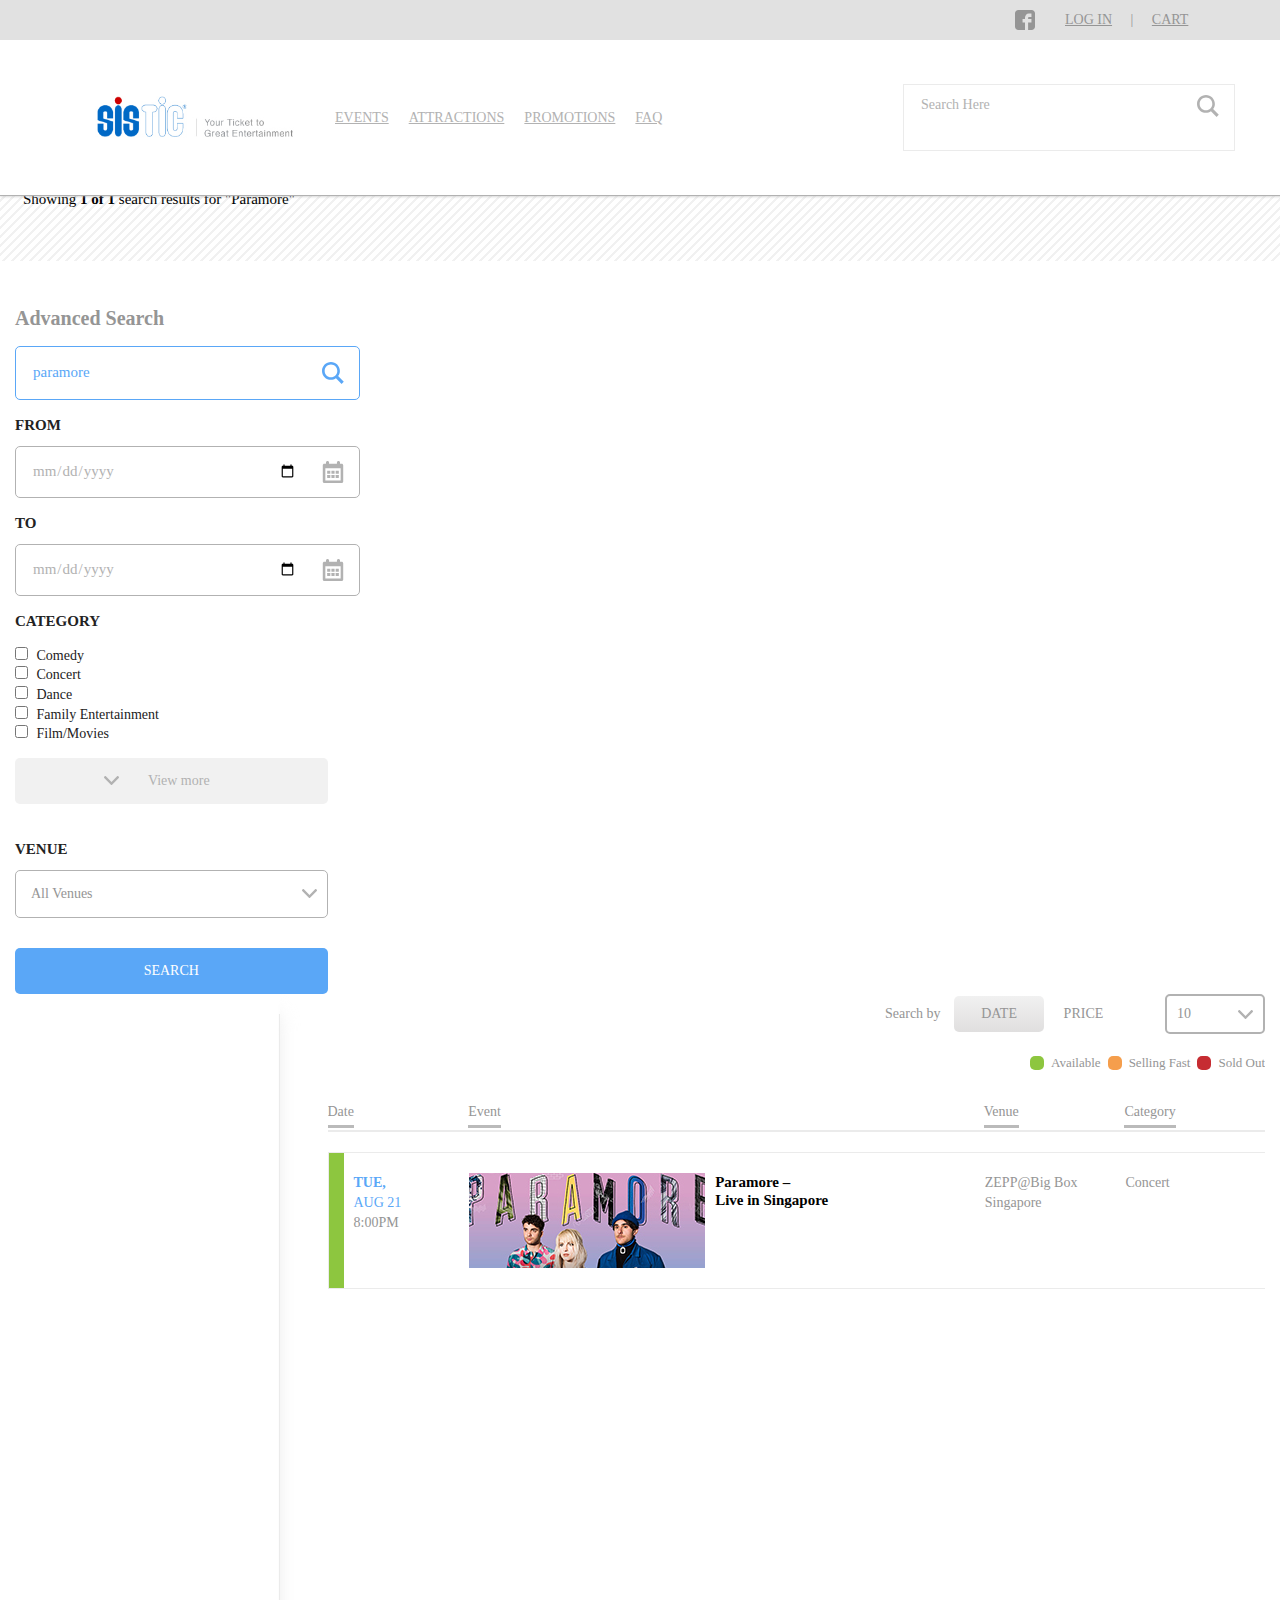
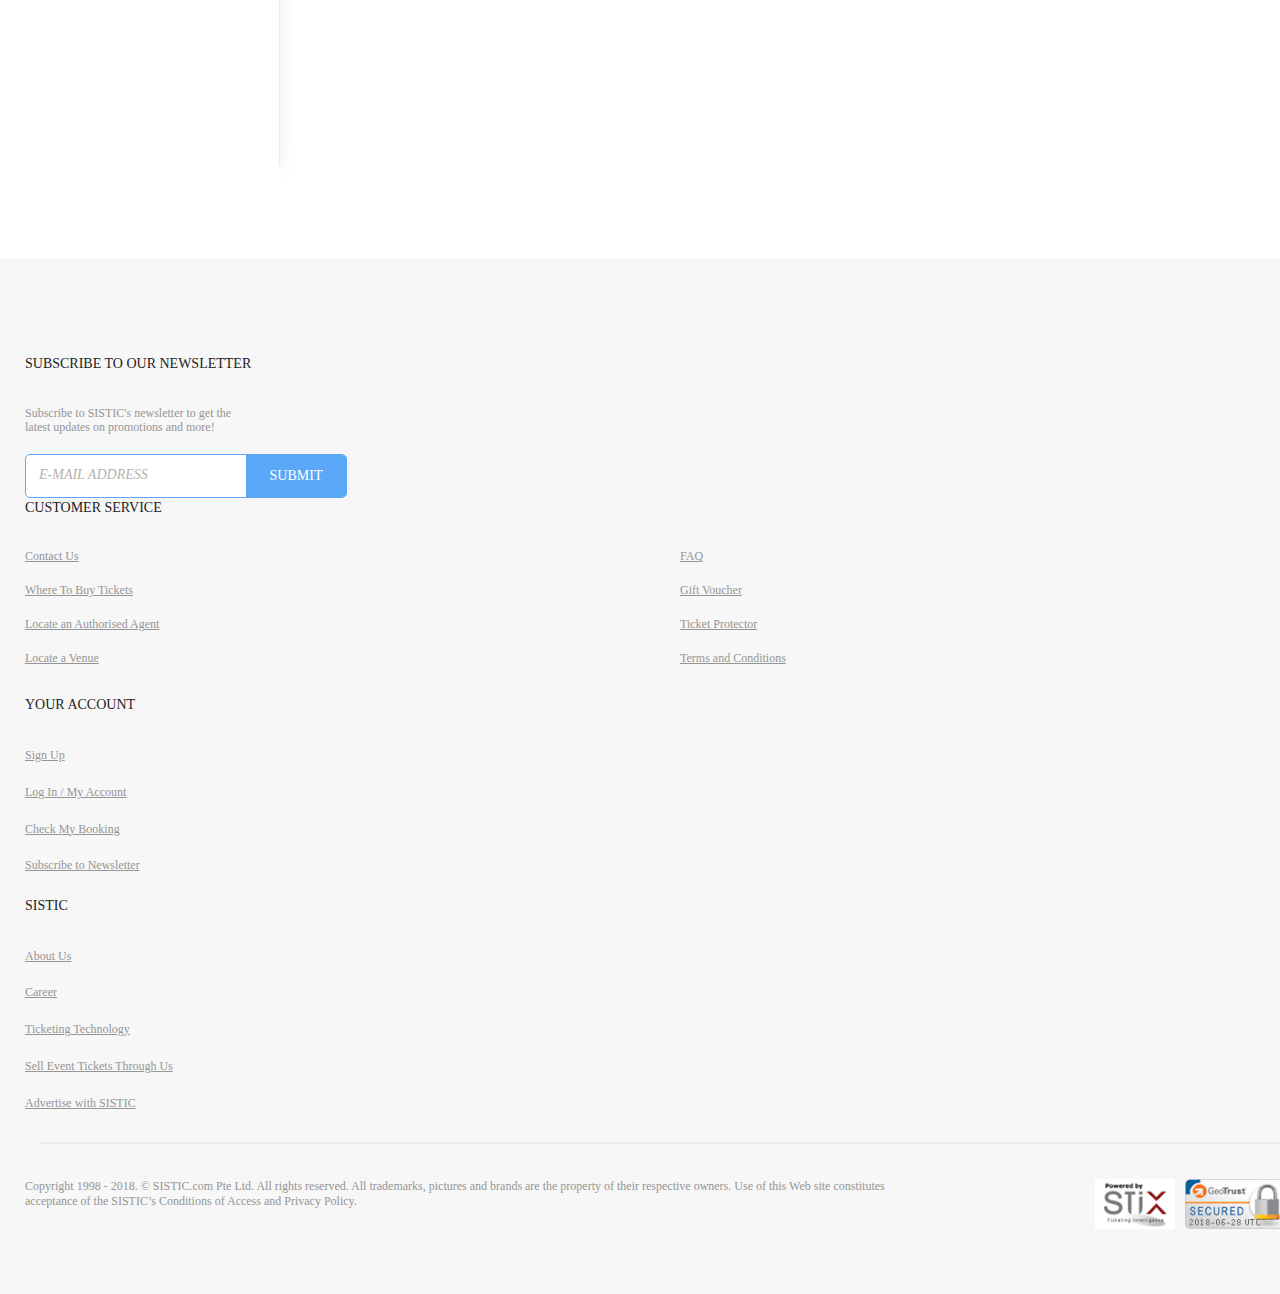
<file: search.html>
<!doctype html>
<html class="no-js" lang="">

<head>
  <meta charset="utf-8">
  <meta http-equiv="x-ua-compatible" content="ie=edge">
  <title>SISTIC</title>
  <meta name="description" content="">
  <meta name="viewport" content="width=device-width, initial-scale=1, shrink-to-fit=no">

  <link href="https://fonts.googleapis.com/css?family=Cute+Font&amp;subset=korean" rel="stylesheet">

<link rel="stylesheet" href="https://stackpath.bootstrapcdn.com/bootstrap/4.1.3/css/bootstrap.min.css" integrity="sha384-MCw98/SFnGE8fJT3GXwEOngsV7Zt27NXFoaoApmYm81iuXoPkFOJwJ8ERdknLPMO" crossorigin="anonymous">

<link rel="stylesheet" href="css/normalize.css">
<link rel="stylesheet" href="css/sistic.css">

  <link rel="manifest" href="site.webmanifest">
  <link rel="apple-touch-icon" href="icon.png">

  <link rel="shortcut icon" type="image/png" href='img/favicon.ico'>

  <!-- Place favicon.ico in the root directory -->

<script src="https://ajax.googleapis.com/ajax/libs/jquery/1.11.0/jquery.min.js"></script>


</head>

<body>

<div class="header-grey">
  <div class="innerheader-grey">

    <div class="links">
      <a class="facebook" href=""></a>
      <a class="login" href="">LOG IN</a>
      |
      <a class="cart" href="">CART</a>
    </div>

  </div>
</div>


<div class="header-white">
  <div class="hiddencontainer">
    <div class="everything">

      <a href="index.html"><img class="logo" src="img/logo.jpg" /></a>

      <div class="nav">
        <ul>
          <li><a href="">EVENTS</a></li>
          <li><a href="">ATTRACTIONS</a></li>
          <li><a href="">PROMOTIONS</a></li>
          <li><a href="">FAQ</a></li>
        </ul>
      </div>

      <div class="icons">
        <div class="searchicon"></div>

        <form class="searchbox">
          <input type="search" id="search_input" placeholder="Search Here" class="search"/>
          <a href="search.html"><div class="submit""></div></a>
        </form>

        <div class="hamburgermenuicon"></div>
      </div>

    </div>
  </div>
</div>




<!--BODY-->

<div class="searchshow nondes">

  <div class="breadcrumb tablet desktop">
    Home / Search
  </div>

  Showing <strong>1 of 1</strong> search results for "Paramore"

</div>



<div class="buttons nondes tablet col-md-12">

  <button class="advancedsearch">Advanced Search</button>

  <div class="p">

    <div class="viewby">
      Search by <button class="DATE">DATE</button> <button style="background-color:transparent; border:0;" class="PRICE">PRICE</button>
    </div>

    <form>
      <select id="dropdown">
        <option value="1">10</option>
        <option value="2">20</option>
      </select>
    </form>

  </div>

  <div class="indicator">

    <div class="green"></div>Available
    <div class="orange"></div>Selling Fast
    <div class="red"></div>Sold Out

  </div>

  <a href="paramore.html">
    <div class="resultbox">

      <div class="greendate2">

        <div class="available2"></div>

          <p class="datentime">
            <span class="blue">
              <strong>TUE,</strong>
              <br>
              AUG 21
            </span>
            <br>
            8:00PM
          </p>

      </div>


      <div class="eventsection2">
        
        <img src="img/paramoresearch.jpg" />

        Paramore –<br>Live in Singapore

        <div class="venue2">ZEPP@Big Box Singapore</div>

        <div class="category2">Concert</div>

      </div>


      <div class="category3">Concert</div>


    </div>
  </a>

  <p class="showing">Showing <strong>1 of 1</strong> results</p>

</div>




<!--for desktop-->

<div class="searchshow desktop">

  <div class="trail container">
    <div class="row">

      <div class="col-lg-4">
        Home / Search
      </div>

      <div class="showing2 col-lg-8">
        Showing <strong>1 of 1</strong> search results for "Paramore"
      </div>

    </div>
  </div>

</div>



<div class="buttons desktop">
  <div class="container">

    <div class="searchsidebar">

      <h1>Advanced Search</h1>
      <form class="searchbox2">
        <input type="search2" id="search_input" placeholder="paramore" class="search2"/>
        <input type="submit" value="" class="submit2"/>
      </form>


      <p class="label">FROM</p>
      <form class="calendar">
        <input type="date" id="date" placeholder="paramore" class="ddyymm"/>
        <input type="button" value="" class="submit3"/>
      </form>


      <p class="label">TO</p>
      <form class="calendar">
        <input type="date" id="date" placeholder="paramore" class="ddyymm"/>
        <input type="button" value="" class="submit3"/>
      </form>

      <p class="label">CATEGORY</p>
      <ul class="checkbox">
        <li><input type="checkbox" id="comedy" class="comedy"><label for="comedy">&nbsp;Comedy</label></li>
        <li><input type="checkbox" id="concert"><label for="concert">&nbsp;Concert</label></li>
        <li><input type="checkbox" id="dance"><label for="dance">&nbsp;Dance</label></li>
        <li><input type="checkbox" id="familyentertainment"><label for="familyentertainment">&nbsp;Family Entertainment</label></li>
        <li><input type="checkbox" id="filmmovies"><label for="filmmovies">&nbsp;Film/Movies</label></li>
      </ul>

      <button class="viewmore">View more</button>


      <p class="label">VENUE</p>
      <form>
        <select id="dropdown" class="venues">
          <option value="1">All Venues</option>
          <option value="2">Venue 2</option>
        </select>
      </form>

      <a href=""><button type="submit" class="searchsubmit">SEARCH</button></a>

    </div>


    <div class="contentbar">

      <div class="p">

        <div class="viewby">
          Search by <button class="DATE">DATE</button> <button style="background-color:transparent; border:0;" class="PRICE">PRICE</button>
        </div>

        <form>
          <select id="dropdown">
            <option value="1">10</option>
            <option value="2">20</option>
          </select>
        </form>

      </div>


      <div class="indicator">
        <div class="green"></div>Available
        <div class="orange"></div>Selling Fast
        <div class="red"></div>Sold Out
      </div>



      <div class="labelling">

        <div class="datelabel">
          <span class="chosen2">Date</span>
        </div>

        <div class="eventlabel">
          <span class="chosen2">Event</span>
        </div>

        <div class="venuelabel">
          <span class="chosen3">Venue</span>
        </div>

        <div class="categorylabel">
          <span class="chosen2 chosen4">Category</span>
        </div>

      </div>


      <a href="paramore.html">
        <div class="resultbox">

          <div class="greendate">
            <div class="available"></div>
            <p class="datentime">
              <span class="blue"><strong>TUE,</strong>
              <br>
              AUG 21
            </span>
              <br>
              8:00PM
            </p>
          </div>


          <div class="eventsection">
            <img src="img/paramoresearch.jpg" />
            Paramore –<br>Live in Singapore
          </div>


          <div class="venue">
            ZEPP@Big Box Singapore
          </div>


          <div class="category">
            Concert
          </div>

        </div>
      </a>

    </div>



  </div>

</div>
</div>




<div class="searchpopup">

  <div class="searchbox-container">
    <form class="searchbox-mobile">
      <input type="search" id="search_input" placeholder="Search Here" class="search-mobile"/>
      <a href="search.html"><div class="submit-mobile""></div></a>
    </form>
  </div>
  
</div>




<!--footer-->
<div class="footer">
  <div class="mobfooter">

      <div class="subscribe">SUBSCRIBE TO OUR NEWSLETTER</div>
      <div class="first">

        <p>Subscribe to SISTIC's newsletter to get the latest updates on promotions and more!</p>

        <form class="subscribebox">
          <input placeholder="E-mail address" type="email" id="email_input" class="email" />
          <input type="submit" value="SUBMIT" class="subscribesubmit" />
        </form>

      </div>


      <div class="service">CUSTOMER SERVICE</div>
      <div class="second">
        <ul class="ulfooter3 p2">
            <li><a href="">Contact Us</a></li>
            <li><a href="">Where To Buy Tickets</a></li>
            <li><a href="">Locate an Authorised Agent</a></li>
            <li><a href="">Locate a Venue</a></li>
            <li><a href="">FAQ</a></li>
            <li><a href="">Gift Voucher</a></li>
            <li><a href="">Ticket Protector</a></li>
            <li><a href="">Terms and Conditions</a></li>
          </ul>
      </div>


      <div class="account">YOUR ACCOUNT</div>
      <div class="third">
        <ul class="ulfooter3">
          <li><a href="">Sign Up</a></li>
          <li><a href="">Log In / My Account</a></li>
          <li><a href="">Check My Booking</a></li>
          <li><a href="">Subscribe to Newsletter</a></li>
        </ul>
      </div>

      <div class="sistic">SISTIC</div>
      <div class="fourth">
        <ul class="ulfooter3">
            <li><a href="">About Us</a></li>
            <li><a href="">Career</a></li>
            <li><a href="">Ticketing Technology</a></li>
            <li><a href="">Sell Event Tickets Through Us</a></li>
            <li><a href="">Advertise with SISTIC</a></li>
          </ul>
      </div>


      <div class="cc">
        Copyright 1998 - 2018. © SISTIC.com Pte Ltd. All rights reserved. All trademarks, pictures and brands are the property of their respective owners. Use of this Web site constitutes acceptance of the SISTIC’s Conditions of Access and Privacy Policy.
      </div>

      <div class="poweredby">
        <img src="img/footer-stix-logo.gif" />
        &nbsp;
        <img src="img/getgeotrustsslseal.gif" />
      </div>

  </div>



  <div class="container desfooter">
    <div class="row">

        <div class="col-lg-4">
          SUBSCRIBE TO OUR NEWSLETTER
          <p>Subscribe to SISTIC's newsletter to get the<br>latest updates on promotions and more!</p>

          <form class="subscribebox">
            <input placeholder="E-mail address" type="email" id="email_input" class="email" />
            <input type="submit" value="SUBMIT" class="subscribesubmit" />
          </form>
        </div>

        <div class="col-lg-4">
          CUSTOMER SERVICE
          <br>

            <ul class="ulfooter1 p2">
              <li><a href="">Contact Us</a></li>
              <li><a href="">Where To Buy Tickets</a></li>
              <li><a href="">Locate an Authorised Agent</a></li>
              <li><a href="">Locate a Venue</a></li>
            </ul>

            <ul class="ulfooter2 p2">
              <li><a href="">FAQ</a></li>
              <li><a href="">Gift Voucher</a></li>
              <li><a href="">Ticket Protector</a></li>
              <li><a href="">Terms and Conditions</a></li>
            </ul>

        </div>

        <div class="col-lg-2">
          YOUR ACCOUNT

            <ul class="ulfooter3">
              <li><a href="">Sign Up</a></li>
              <li><a href="">Log In / My Account</a></li>
              <li><a href="">Check My Booking</a></li>
              <li><a href="">Subscribe to Newsletter</a></li>
            </ul>

        </div>


        <div class="col-lg-2">
          SISTIC

            <ul class="ulfooter3">
              <li><a href="">About Us</a></li>
              <li><a href="">Career</a></li>
              <li><a href="">Ticketing Technology</a></li>
              <li><a href="">Sell Event Tickets Through Us</a></li>
              <li><a href="">Advertise with SISTIC</a></li>
            </ul>

        </div>

        <div class="line"></div>

        <div class="cc col-lg-8">
          Copyright 1998 - 2018. © SISTIC.com Pte Ltd. All rights reserved. All trademarks, pictures and brands are the property of their respective owners. Use of this Web site constitutes acceptance of the SISTIC’s Conditions of Access and Privacy Policy.
        </div>

        <div class="poweredby col-lg-4">
          <img src="img/footer-stix-logo.gif" />
          &nbsp;
          <img src="img/getgeotrustsslseal.gif" />
        </div>


    </div>
  </div>


</div>



<script>

$(function(){
  $('.searchicon').click(function(){
    
      var hidden = $('.searchpopup');
      if (hidden.hasClass('visible2')){
        hidden.removeClass('visible2');
      } else {
        hidden.addClass('visible2');
      }
  });
});


</script>


<script>

$(".subscribe").on("click",function(e){
  e.preventDefault();
  $(".first").slideToggle();
  $(".subscribe").toggleClass("off-dropdown");
});

$(".service").on("click",function(e){
  e.preventDefault();
  $(".second").slideToggle();
  $(".service").toggleClass("off-dropdown");
});

$(".account").on("click",function(e){
  e.preventDefault();
  $(".third").slideToggle();
  $(".account").toggleClass("off-dropdown");
});

$(".sistic").on("click",function(e){
  e.preventDefault();
  $(".fourth").slideToggle();
  $(".sistic").toggleClass("off-dropdown");
});

</script>


</body>

</html>
</file>
